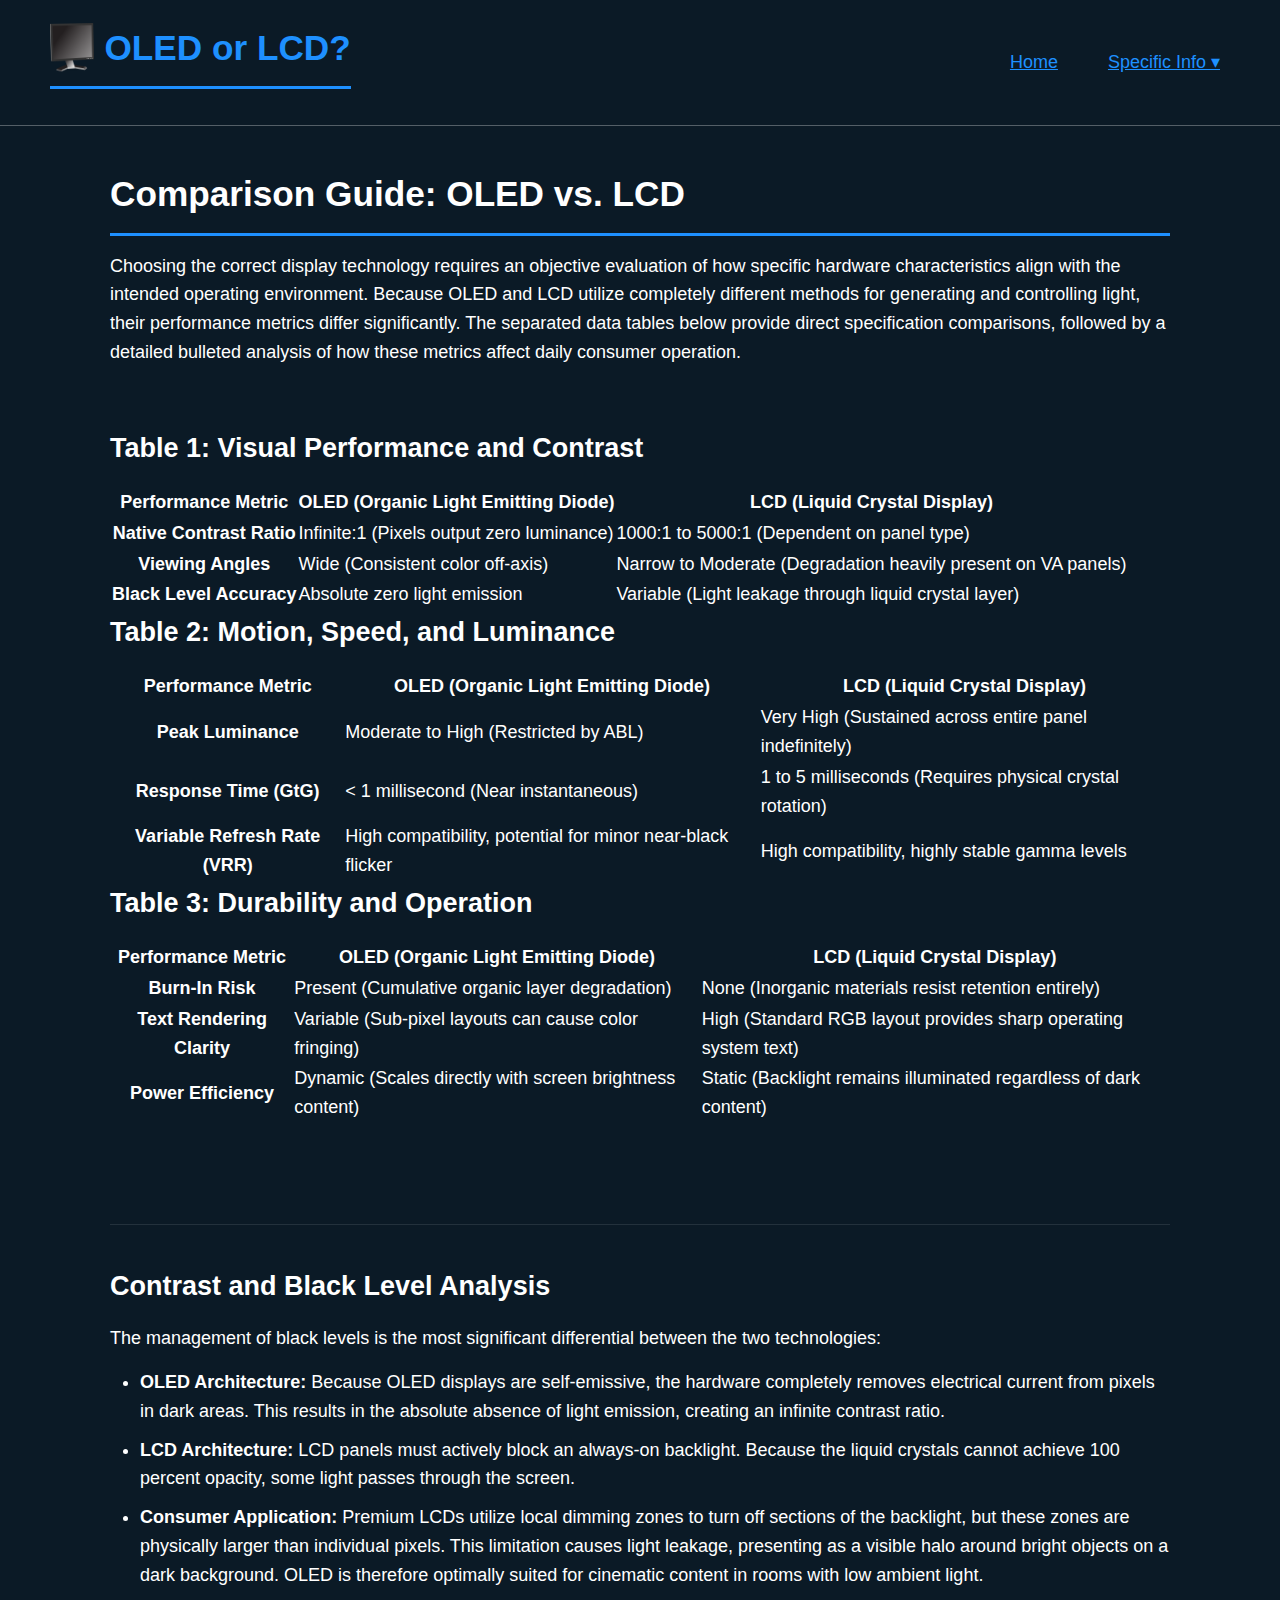
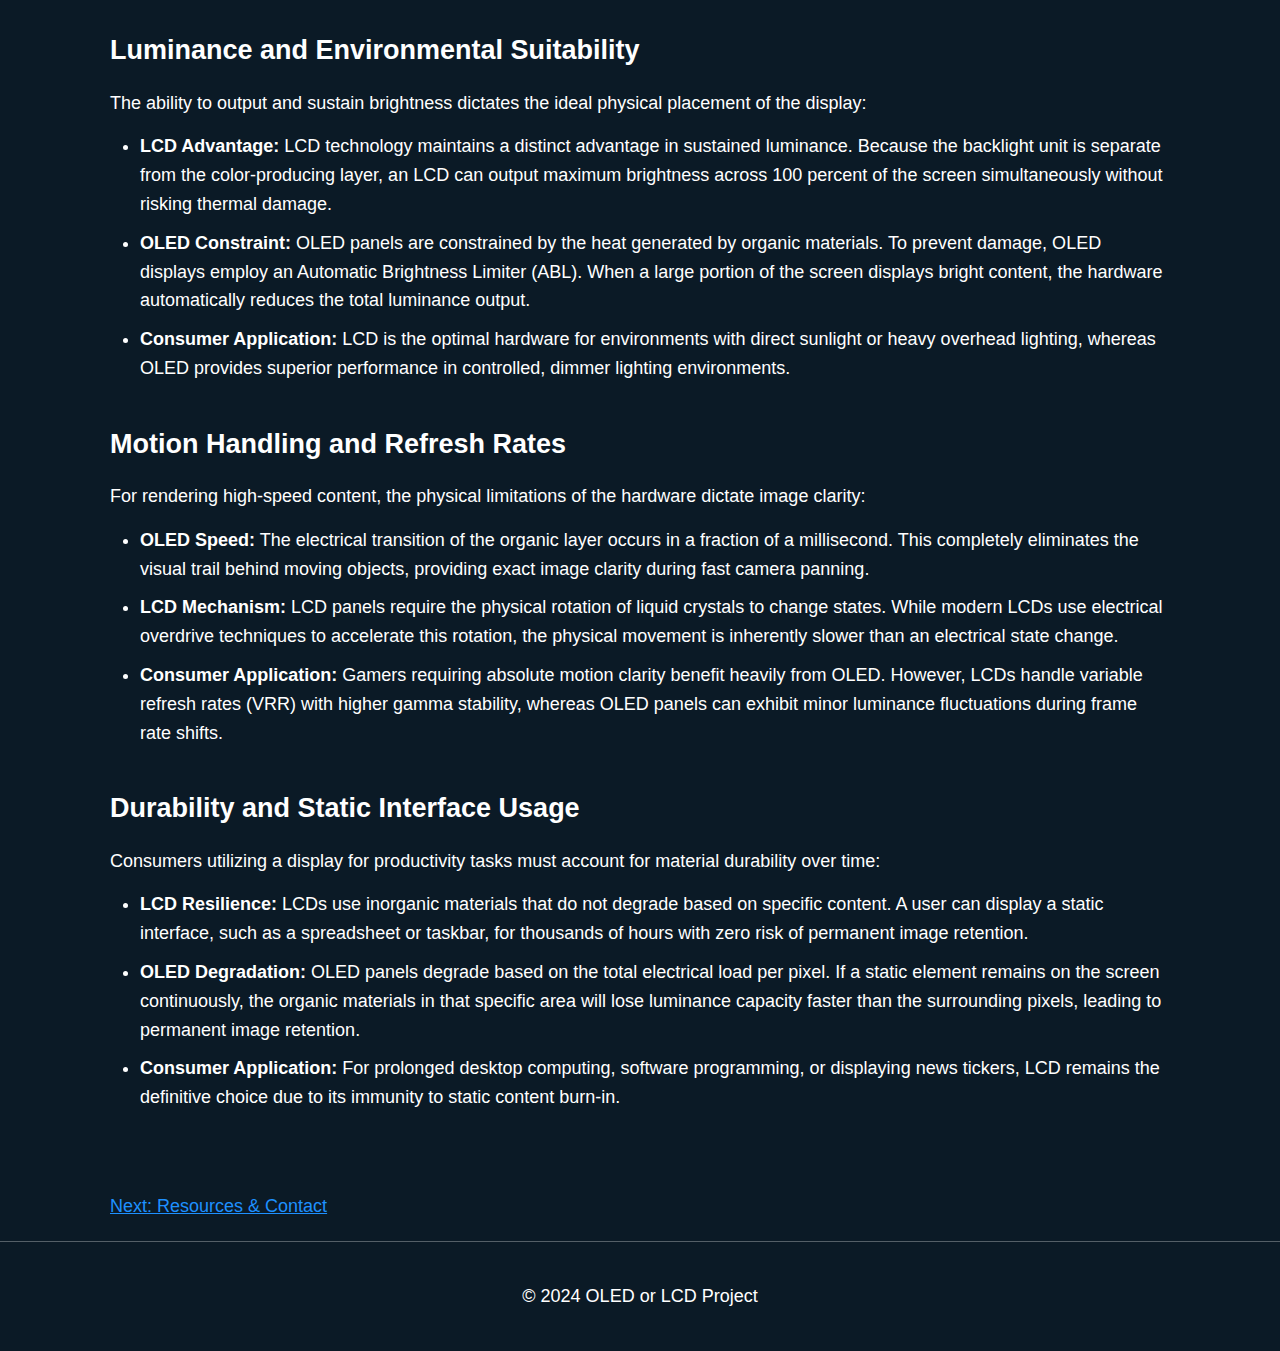
<file: comparison.html>
<!DOCTYPE html>
<html lang="en">
<head>
    <meta charset="UTF-8">
    <meta name="viewport" content="width=device-width, initial-scale=1.0">
    <title>OLED or LCD? | Comparison Guide</title>
    <meta name="description" content="A side-by-side technical and operational comparison of OLED and LCD display technologies.">
    <link rel="stylesheet" href="style.css">
</head>
<body>
    <!-- todo: site header without image logo -->
    <header role="banner">
        <div class="logo">
            <h1>
                <a href="index.html" style="text-decoration: none; display: flex; align-items: center;">
                    <img src="monitoricon.png" alt="untitled" class="logo-img">
                    OLED or LCD?
                </a>
            </h1>
        </div>
        <nav role="navigation">
            <ul class="nav-links">
                <li><a href="index.html">Home</a></li>
                <li class="dropdown">
                    <a href="#">Specific Info ▾</a>
                    <div class="dropdown-content">
                        <a href="oled.html">OLED Information</a>
                        <a href="comparison.html">Comparison Guide</a>
                        <a href="lcd.html">LCD Information</a>
                        <a href="resources.html">Resources & Contact</a>
                    </div>
                </li>
            </ul>
        </nav>
    </header>

    <main class="container">
        <!-- todo: page introduction -->
        <h1 style="margin-top: 40px;">Comparison Guide: OLED vs. LCD</h1>
        <p>Choosing the correct display technology requires an objective evaluation of how specific hardware characteristics align with the intended operating environment. Because OLED and LCD utilize completely different methods for generating and controlling light, their performance metrics differ significantly. The separated data tables below provide direct specification comparisons, followed by a detailed bulleted analysis of how these metrics affect daily consumer operation.</p>

        <!-- todo: visual performance table -->
        <h2 style="margin-top: 60px;">Table 1: Visual Performance and Contrast</h2>
        <div class="table-wrapper">
            <table>
                <thead>
                    <tr>
                        <th scope="col">Performance Metric</th>
                        <th scope="col">OLED (Organic Light Emitting Diode)</th>
                        <th scope="col">LCD (Liquid Crystal Display)</th>
                    </tr>
                </thead>
                <tbody>
                    <tr>
                        <th scope="row">Native Contrast Ratio</th>
                        <td>Infinite:1 (Pixels output zero luminance)</td>
                        <td>1000:1 to 5000:1 (Dependent on panel type)</td>
                    </tr>
                    <tr>
                        <th scope="row">Viewing Angles</th>
                        <td>Wide (Consistent color off-axis)</td>
                        <td>Narrow to Moderate (Degradation heavily present on VA panels)</td>
                    </tr>
                    <tr>
                        <th scope="row">Black Level Accuracy</th>
                        <td>Absolute zero light emission</td>
                        <td>Variable (Light leakage through liquid crystal layer)</td>
                    </tr>
                </tbody>
            </table>
        </div>

        <!-- todo: motion and luminance table -->
        <h2>Table 2: Motion, Speed, and Luminance</h2>
        <div class="table-wrapper">
            <table>
                <thead>
                    <tr>
                        <th scope="col">Performance Metric</th>
                        <th scope="col">OLED (Organic Light Emitting Diode)</th>
                        <th scope="col">LCD (Liquid Crystal Display)</th>
                    </tr>
                </thead>
                <tbody>
                    <tr>
                        <th scope="row">Peak Luminance</th>
                        <td>Moderate to High (Restricted by ABL)</td>
                        <td>Very High (Sustained across entire panel indefinitely)</td>
                    </tr>
                    <tr>
                        <th scope="row">Response Time (GtG)</th>
                        <td>< 1 millisecond (Near instantaneous)</td>
                        <td>1 to 5 milliseconds (Requires physical crystal rotation)</td>
                    </tr>
                    <tr>
                        <th scope="row">Variable Refresh Rate (VRR)</th>
                        <td>High compatibility, potential for minor near-black flicker</td>
                        <td>High compatibility, highly stable gamma levels</td>
                    </tr>
                </tbody>
            </table>
        </div>

        <!-- todo: durability and environment table -->
        <h2>Table 3: Durability and Operation</h2>
        <div class="table-wrapper">
            <table>
                <thead>
                    <tr>
                        <th scope="col">Performance Metric</th>
                        <th scope="col">OLED (Organic Light Emitting Diode)</th>
                        <th scope="col">LCD (Liquid Crystal Display)</th>
                    </tr>
                </thead>
                <tbody>
                    <tr>
                        <th scope="row">Burn-In Risk</th>
                        <td>Present (Cumulative organic layer degradation)</td>
                        <td>None (Inorganic materials resist retention entirely)</td>
                    </tr>
                    <tr>
                        <th scope="row">Text Rendering Clarity</th>
                        <td>Variable (Sub-pixel layouts can cause color fringing)</td>
                        <td>High (Standard RGB layout provides sharp operating system text)</td>
                    </tr>
                    <tr>
                        <th scope="row">Power Efficiency</th>
                        <td>Dynamic (Scales directly with screen brightness content)</td>
                        <td>Static (Backlight remains illuminated regardless of dark content)</td>
                    </tr>
                </tbody>
            </table>
        </div>

        <hr class="section-divider">

        <!-- todo: detailed comparative analysis via bullet points -->
        <section style="padding: 40px 0;">
            <h2>Contrast and Black Level Analysis</h2>
            <p>The management of black levels is the most significant differential between the two technologies:</p>
            <ul style="margin-left: 30px; margin-top: 15px; margin-bottom: 40px;">
                <li style="margin-bottom: 10px;"><strong>OLED Architecture:</strong> Because OLED displays are self-emissive, the hardware completely removes electrical current from pixels in dark areas. This results in the absolute absence of light emission, creating an infinite contrast ratio.</li>
                <li style="margin-bottom: 10px;"><strong>LCD Architecture:</strong> LCD panels must actively block an always-on backlight. Because the liquid crystals cannot achieve 100 percent opacity, some light passes through the screen.</li>
                <li style="margin-bottom: 10px;"><strong>Consumer Application:</strong> Premium LCDs utilize local dimming zones to turn off sections of the backlight, but these zones are physically larger than individual pixels. This limitation causes light leakage, presenting as a visible halo around bright objects on a dark background. OLED is therefore optimally suited for cinematic content in rooms with low ambient light.</li>
            </ul>

            <h2>Luminance and Environmental Suitability</h2>
            <p>The ability to output and sustain brightness dictates the ideal physical placement of the display:</p>
            <ul style="margin-left: 30px; margin-top: 15px; margin-bottom: 40px;">
                <li style="margin-bottom: 10px;"><strong>LCD Advantage:</strong> LCD technology maintains a distinct advantage in sustained luminance. Because the backlight unit is separate from the color-producing layer, an LCD can output maximum brightness across 100 percent of the screen simultaneously without risking thermal damage.</li>
                <li style="margin-bottom: 10px;"><strong>OLED Constraint:</strong> OLED panels are constrained by the heat generated by organic materials. To prevent damage, OLED displays employ an Automatic Brightness Limiter (ABL). When a large portion of the screen displays bright content, the hardware automatically reduces the total luminance output.</li>
                <li style="margin-bottom: 10px;"><strong>Consumer Application:</strong> LCD is the optimal hardware for environments with direct sunlight or heavy overhead lighting, whereas OLED provides superior performance in controlled, dimmer lighting environments.</li>
            </ul>

            <h2>Motion Handling and Refresh Rates</h2>
            <p>For rendering high-speed content, the physical limitations of the hardware dictate image clarity:</p>
            <ul style="margin-left: 30px; margin-top: 15px; margin-bottom: 40px;">
                <li style="margin-bottom: 10px;"><strong>OLED Speed:</strong> The electrical transition of the organic layer occurs in a fraction of a millisecond. This completely eliminates the visual trail behind moving objects, providing exact image clarity during fast camera panning.</li>
                <li style="margin-bottom: 10px;"><strong>LCD Mechanism:</strong> LCD panels require the physical rotation of liquid crystals to change states. While modern LCDs use electrical overdrive techniques to accelerate this rotation, the physical movement is inherently slower than an electrical state change.</li>
                <li style="margin-bottom: 10px;"><strong>Consumer Application:</strong> Gamers requiring absolute motion clarity benefit heavily from OLED. However, LCDs handle variable refresh rates (VRR) with higher gamma stability, whereas OLED panels can exhibit minor luminance fluctuations during frame rate shifts.</li>
            </ul>

            <h2>Durability and Static Interface Usage</h2>
            <p>Consumers utilizing a display for productivity tasks must account for material durability over time:</p>
            <ul style="margin-left: 30px; margin-top: 15px; margin-bottom: 40px;">
                <li style="margin-bottom: 10px;"><strong>LCD Resilience:</strong> LCDs use inorganic materials that do not degrade based on specific content. A user can display a static interface, such as a spreadsheet or taskbar, for thousands of hours with zero risk of permanent image retention.</li>
                <li style="margin-bottom: 10px;"><strong>OLED Degradation:</strong> OLED panels degrade based on the total electrical load per pixel. If a static element remains on the screen continuously, the organic materials in that specific area will lose luminance capacity faster than the surrounding pixels, leading to permanent image retention.</li>
                <li style="margin-bottom: 10px;"><strong>Consumer Application:</strong> For prolonged desktop computing, software programming, or displaying news tickers, LCD remains the definitive choice due to its immunity to static content burn-in.</li>
            </ul>
        </section>

        <!-- todo: reading flow ctas -->
        <div style="display: flex; gap: 20px; flex-wrap: wrap; margin-bottom: 20px;">
            <a href="resources.html" class="cta-btn">Next: Resources & Contact</a>
        </div>
    </main>

    <footer>
        <p>&copy; 2024 OLED or LCD Project</p>
    </footer>

    <script src="script.js"></script>
</body>
</html>
</file>
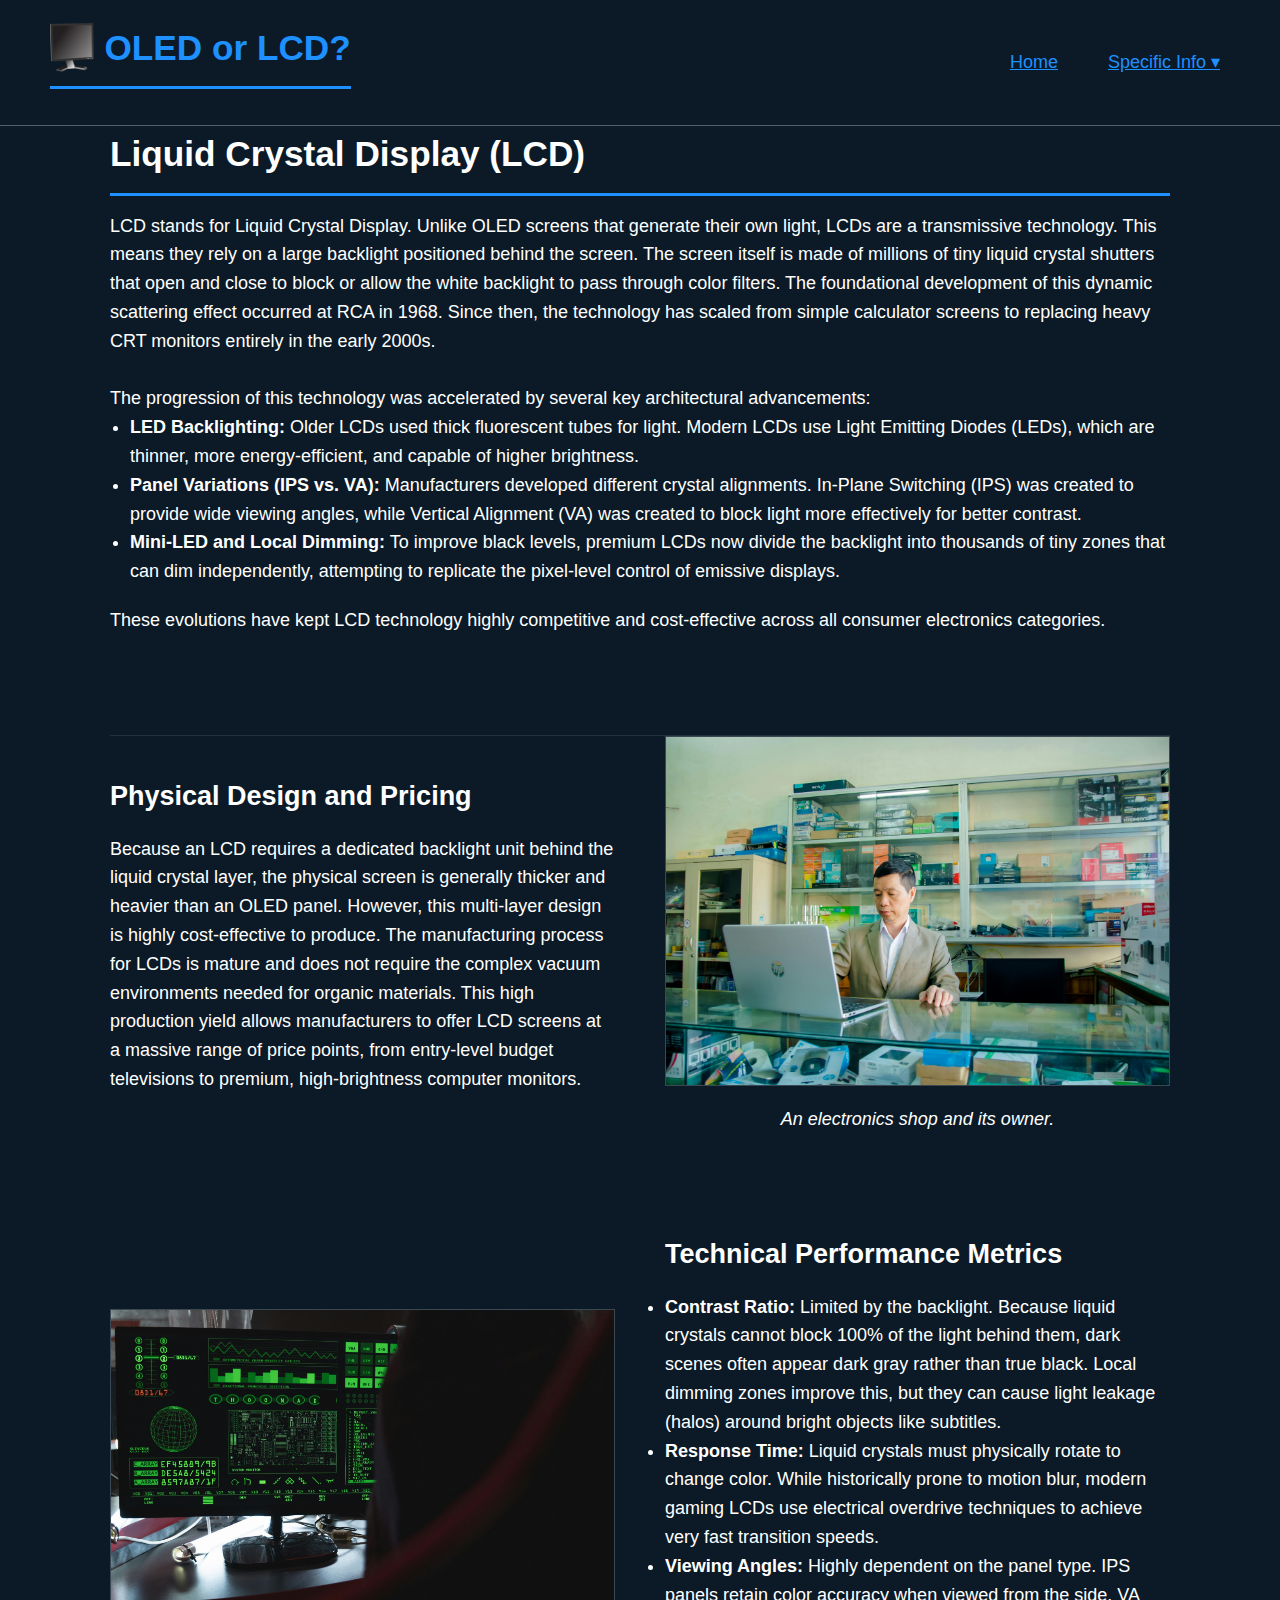
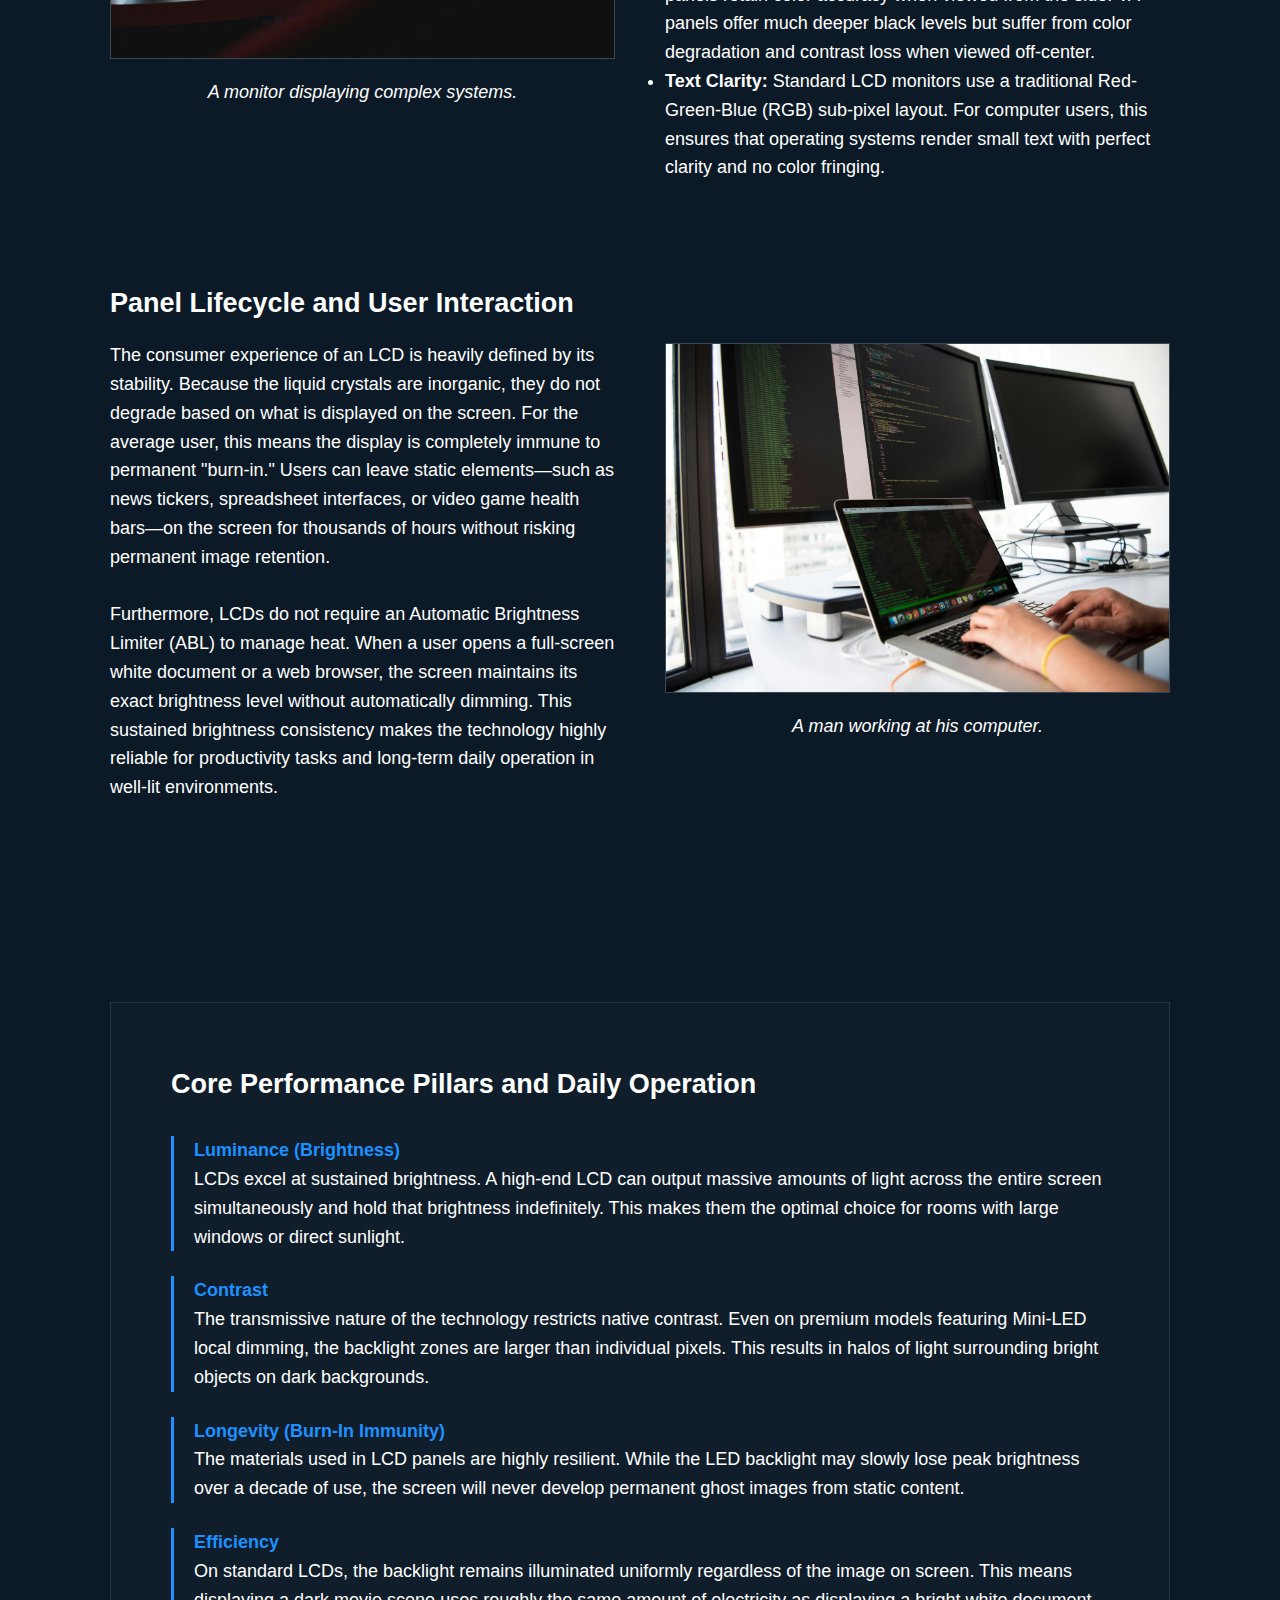
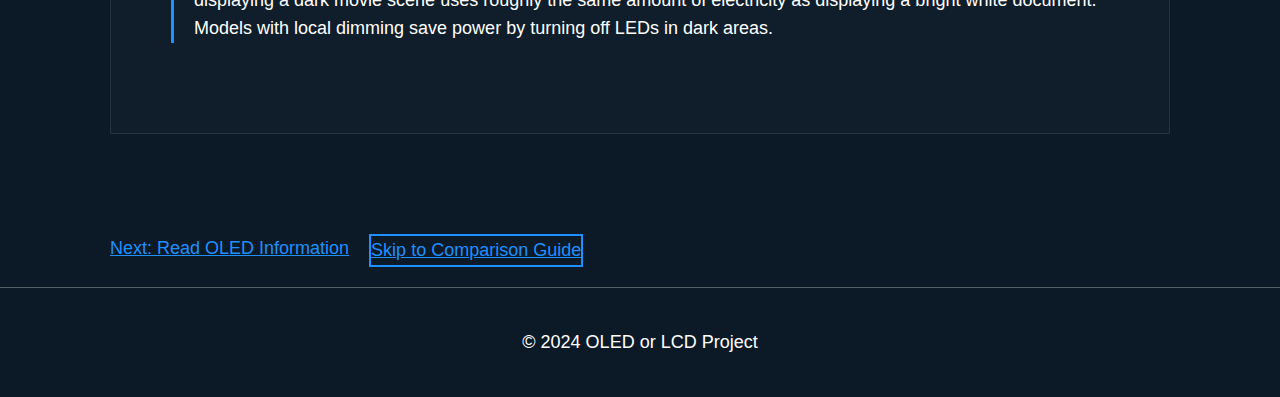
<file: lcd.html>
<!DOCTYPE html>
<html lang="en">
<head>
    <meta charset="UTF-8">
    <meta name="viewport" content="width=device-width, initial-scale=1.0">
    <title>OLED or LCD? | LCD Information</title>
    <meta name="description" content="An easy-to-understand breakdown of LCD display technology, features, and limitations.">
    <link rel="stylesheet" href="style.css">
</head>
<body>
    <!-- todo: navigation header -->
    <header role="banner">
        <div class="logo">
            <h1>
                <a href="index.html" style="text-decoration: none; display: flex; align-items: center;">
                    <img src="monitoricon.png" alt="a small icon representing a computer monitor" class="logo-img">
                    OLED or LCD?
                </a>
            </h1>
        </div>
        <nav role="navigation">
            <ul class="nav-links">
                <li><a href="index.html">Home</a></li>
                <li class="dropdown">
                    <a href="#">Specific Info ▾</a>
                    <div class="dropdown-content">
                        <a href="oled.html">OLED Information</a>
                        <a href="comparison.html">Comparison Guide</a>
                        <a href="lcd.html">LCD Information</a>
                        <a href="resources.html">Resources & Contact</a>
                    </div>
                </li>
            </ul>
        </nav>
    </header>

    <main class="container">
        <!-- todo: transmissive technology definition and history -->
        <h1>Liquid Crystal Display (LCD)</h1>
        <p>LCD stands for Liquid Crystal Display. Unlike OLED screens that generate their own light, LCDs are a transmissive technology. This means they rely on a large backlight positioned behind the screen. The screen itself is made of millions of tiny liquid crystal shutters that open and close to block or allow the white backlight to pass through color filters. The foundational development of this dynamic scattering effect occurred at RCA in 1968. Since then, the technology has scaled from simple calculator screens to replacing heavy CRT monitors entirely in the early 2000s.</p>

        <p>&nbsp;</p>

        <p>The progression of this technology was accelerated by several key architectural advancements:</p>
        <ul style="margin-left: 20px; margin-bottom: 20px;">
            <li><strong>LED Backlighting:</strong> Older LCDs used thick fluorescent tubes for light. Modern LCDs use Light Emitting Diodes (LEDs), which are thinner, more energy-efficient, and capable of higher brightness.</li>
            <li><strong>Panel Variations (IPS vs. VA):</strong> Manufacturers developed different crystal alignments. In-Plane Switching (IPS) was created to provide wide viewing angles, while Vertical Alignment (VA) was created to block light more effectively for better contrast.</li>
            <li><strong>Mini-LED and Local Dimming:</strong> To improve black levels, premium LCDs now divide the backlight into thousands of tiny zones that can dim independently, attempting to replicate the pixel-level control of emissive displays.</li>
        </ul>
        <p>These evolutions have kept LCD technology highly competitive and cost-effective across all consumer electronics categories.</p>

        <hr class="section-divider">

        <section class="audience-section">
            <div class="audience-row">
                <div class="audience-text">
                    <h2>Physical Design and Pricing</h2>
                    <p>Because an LCD requires a dedicated backlight unit behind the liquid crystal layer, the physical screen is generally thicker and heavier than an OLED panel. However, this multi-layer design is highly cost-effective to produce. The manufacturing process for LCDs is mature and does not require the complex vacuum environments needed for organic materials. This high production yield allows manufacturers to offer LCD screens at a massive range of price points, from entry-level budget televisions to premium, high-brightness computer monitors.</p>
                </div>
                <div style="flex: 1; text-align: center;">
                    <img src="price2.jpg" alt="An electronics shop and its owner." class="audience-image">
                    <p style="margin-top: 10px; font-style: italic;">An electronics shop and its owner.</p>
                </div>
            </div>

            <div class="audience-row">
                <div class="audience-text">
                    <h2>Technical Performance Metrics</h2>
                    <ul>
                        <li><strong>Contrast Ratio:</strong> Limited by the backlight. Because liquid crystals cannot block 100% of the light behind them, dark scenes often appear dark gray rather than true black. Local dimming zones improve this, but they can cause light leakage (halos) around bright objects like subtitles.</li>
                        <li><strong>Response Time:</strong> Liquid crystals must physically rotate to change color. While historically prone to motion blur, modern gaming LCDs use electrical overdrive techniques to achieve very fast transition speeds.</li>
                        <li><strong>Viewing Angles:</strong> Highly dependent on the panel type. IPS panels retain color accuracy when viewed from the side. VA panels offer much deeper black levels but suffer from color degradation and contrast loss when viewed off-center.</li>
                        <li><strong>Text Clarity:</strong> Standard LCD monitors use a traditional Red-Green-Blue (RGB) sub-pixel layout. For computer users, this ensures that operating systems render small text with perfect clarity and no color fringing.</li>
                    </ul>
                </div>
                <div style="flex: 1; text-align: center;">
                    <img src="perf2.jpg" alt="A monitor displaying complex systems." class="audience-image">
                    <p style="margin-top: 10px; font-style: italic;">A monitor displaying complex systems.</p>
                </div>
            </div>

            <div class="audience-row">
                <div class="audience-text">
                    <h2>Panel Lifecycle and User Interaction</h2>
                    <p>The consumer experience of an LCD is heavily defined by its stability. Because the liquid crystals are inorganic, they do not degrade based on what is displayed on the screen. For the average user, this means the display is completely immune to permanent "burn-in." Users can leave static elements—such as news tickers, spreadsheet interfaces, or video game health bars—on the screen for thousands of hours without risking permanent image retention.</p>

                    <p>&nbsp;</p>

                    <p>Furthermore, LCDs do not require an Automatic Brightness Limiter (ABL) to manage heat. When a user opens a full-screen white document or a web browser, the screen maintains its exact brightness level without automatically dimming. This sustained brightness consistency makes the technology highly reliable for productivity tasks and long-term daily operation in well-lit environments.</p>
                </div>
                <div style="flex: 1; text-align: center;">
                    <img src="user2.jpg" alt="A man working at his computer." class="audience-image">
                    <p style="margin-top: 10px; font-style: italic;">A man working at his computer.</p>
                </div>
            </div>
        </section>

        <!-- todo: pillars of display performance -->
        <section class="kpi-section">
            <h2>Core Performance Pillars and Daily Operation</h2>
            <ul class="kpi-list">
                <li class="kpi-item">
                    <span class="kpi-label">Luminance (Brightness)</span>
                    LCDs excel at sustained brightness. A high-end LCD can output massive amounts of light across the entire screen simultaneously and hold that brightness indefinitely. This makes them the optimal choice for rooms with large windows or direct sunlight.
                </li>
                <li class="kpi-item">
                    <span class="kpi-label">Contrast</span>
                    The transmissive nature of the technology restricts native contrast. Even on premium models featuring Mini-LED local dimming, the backlight zones are larger than individual pixels. This results in halos of light surrounding bright objects on dark backgrounds.
                </li>
                <li class="kpi-item">
                    <span class="kpi-label">Longevity (Burn-In Immunity)</span>
                    The materials used in LCD panels are highly resilient. While the LED backlight may slowly lose peak brightness over a decade of use, the screen will never develop permanent ghost images from static content.
                </li>
                <li class="kpi-item">
                    <span class="kpi-label">Efficiency</span>
                    On standard LCDs, the backlight remains illuminated uniformly regardless of the image on screen. This means displaying a dark movie scene uses roughly the same amount of electricity as displaying a bright white document. Models with local dimming save power by turning off LEDs in dark areas.
                </li>
            </ul>
        </section>

        <!-- todo: comparative cta buttons -->
        <div style="display: flex; gap: 20px; flex-wrap: wrap; margin-bottom: 20px;">
            <a href="oled.html" class="cta-btn">Next: Read OLED Information</a>
            <a href="comparison.html" class="cta-btn" style="background: transparent; border: 2px solid #1e90ff; color: #1e90ff;">Skip to Comparison Guide</a>
        </div>
    </main>

    <footer>
        <p>&copy; 2024 OLED or LCD Project</p>
    </footer>

    <script src="script.js"></script>
</body>

</html>
</file>
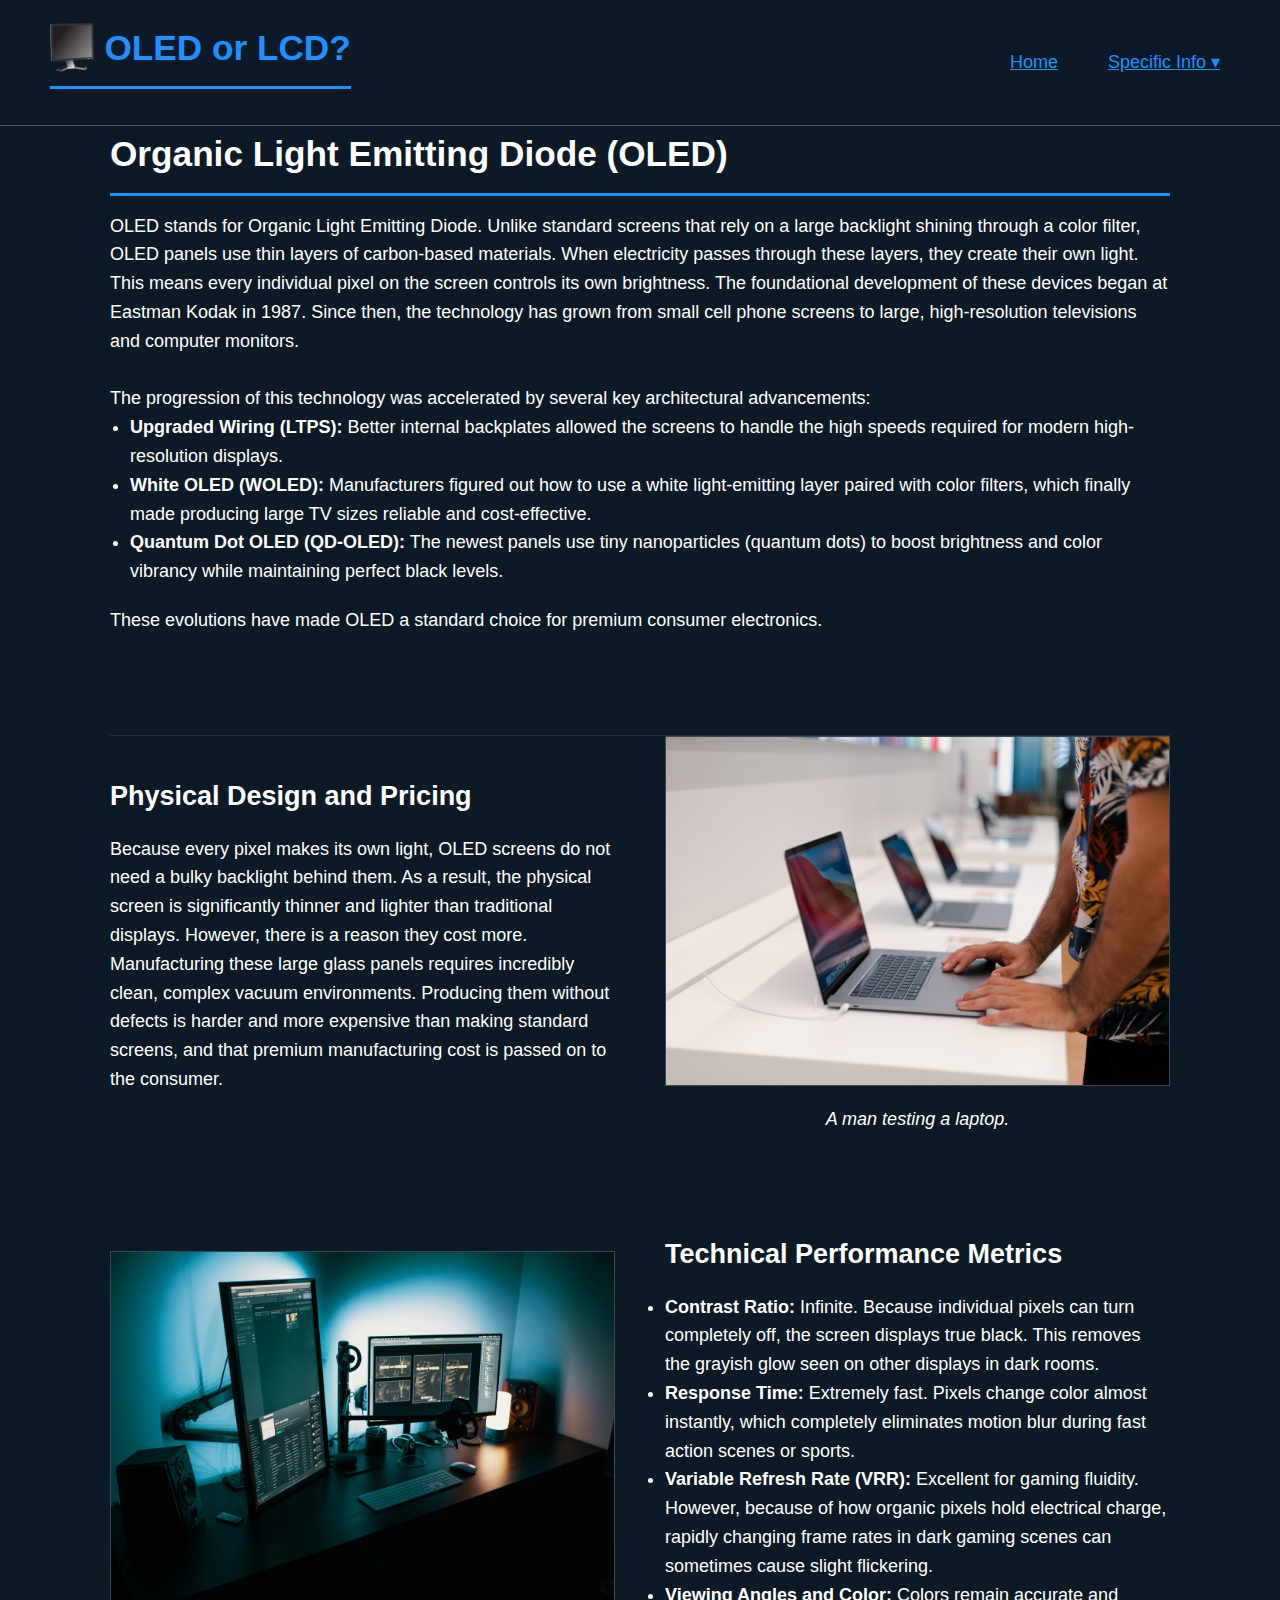
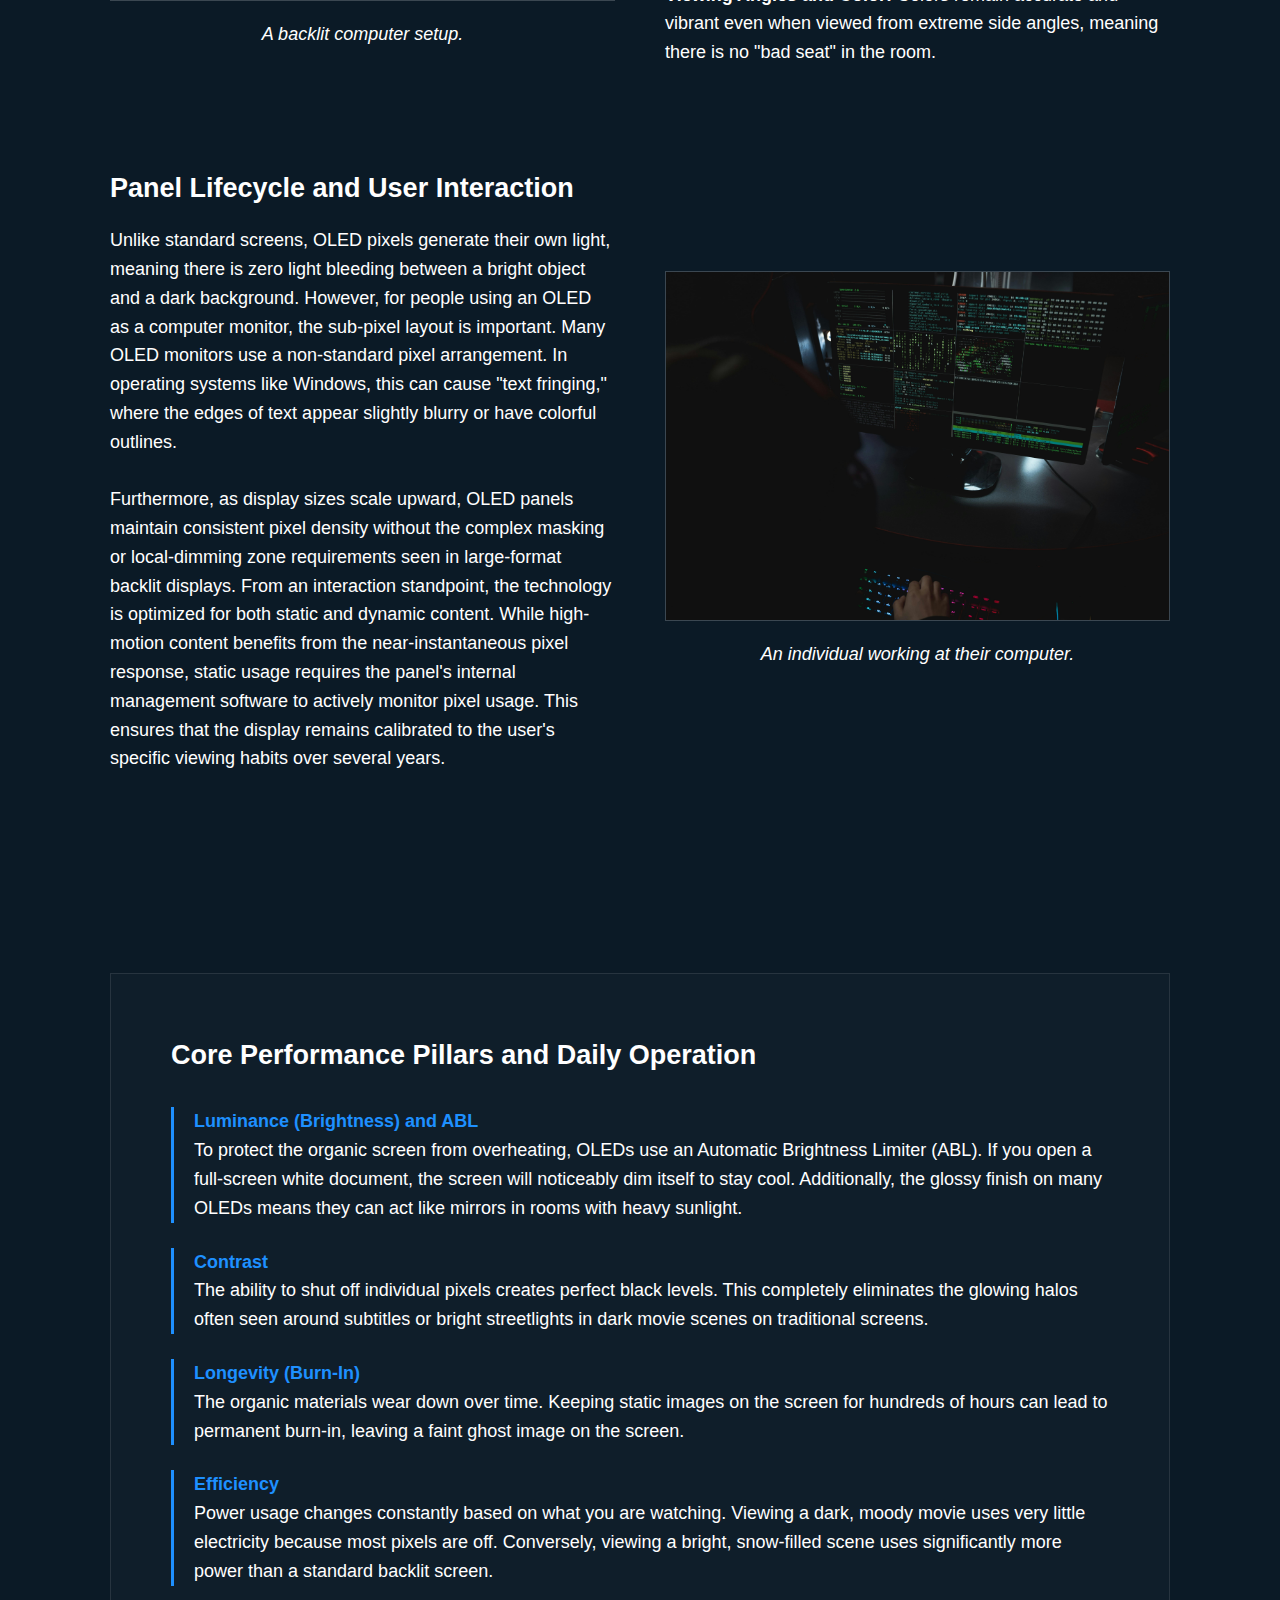
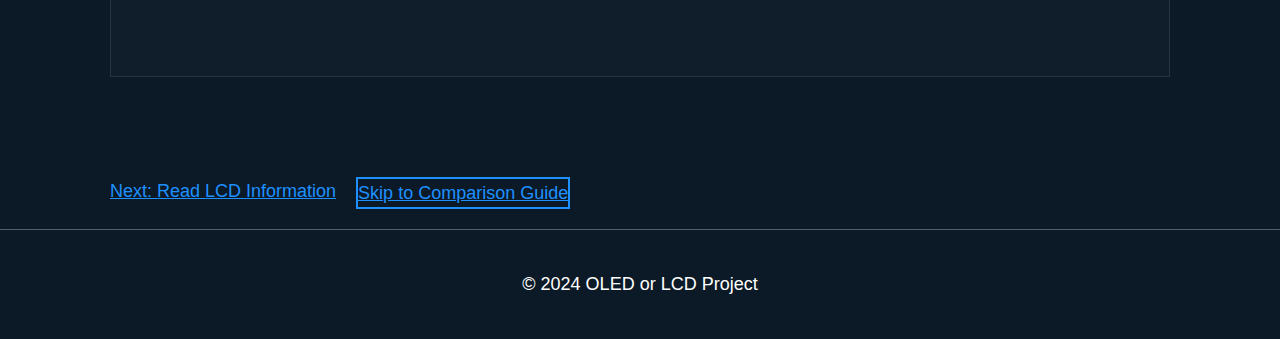
<file: oled.html>
<!DOCTYPE html>
<html lang="en">
<head>
    <meta charset="UTF-8">
    <meta name="viewport" content="width=device-width, initial-scale=1.0">
    <title>OLED or LCD? | OLED Information</title>
    <meta name="description" content="An easy-to-understand breakdown of OLED display technology, features, and limitations.">
    <link rel="stylesheet" href="style.css">
</head>
<body>
    <!-- todo: navigation header with text branding -->
    <header role="banner">
        <div class="logo">
            <h1>
                <a href="index.html" style="text-decoration: none; display: flex; align-items: center;">
                    <img src="monitoricon.png" alt="untitled" class="logo-img">
                    OLED or LCD?
                </a>
            </h1>
        </div>
        <nav role="navigation">
            <ul class="nav-links">
                <li><a href="index.html">Home</a></li>
                <li class="dropdown">
                    <a href="#">Specific Info ▾</a>
                    <div class="dropdown-content">
                        <a href="oled.html">OLED Information</a>
                        <a href="comparison.html">Comparison Guide</a>
                        <a href="lcd.html">LCD Information</a>
                        <a href="resources.html">Resources & Contact</a>
                    </div>
                </li>
            </ul>
        </nav>
    </header>

    <main class="container">
        <!-- todo: consumer accessible definition and history -->
        <h1>Organic Light Emitting Diode (OLED)</h1>
        <p>OLED stands for Organic Light Emitting Diode. Unlike standard screens that rely on a large backlight shining through a color filter, OLED panels use thin layers of carbon-based materials. When electricity passes through these layers, they create their own light. This means every individual pixel on the screen controls its own brightness. The foundational development of these devices began at Eastman Kodak in 1987. Since then, the technology has grown from small cell phone screens to large, high-resolution televisions and computer monitors.</p>

        <p>&nbsp;</p>

        <p>The progression of this technology was accelerated by several key architectural advancements:</p>
        <ul style="margin-left: 20px; margin-bottom: 20px;">
            <li><strong>Upgraded Wiring (LTPS):</strong> Better internal backplates allowed the screens to handle the high speeds required for modern high-resolution displays.</li>
            <li><strong>White OLED (WOLED):</strong> Manufacturers figured out how to use a white light-emitting layer paired with color filters, which finally made producing large TV sizes reliable and cost-effective.</li>
            <li><strong>Quantum Dot OLED (QD-OLED):</strong> The newest panels use tiny nanoparticles (quantum dots) to boost brightness and color vibrancy while maintaining perfect black levels.</li>
        </ul>
        <p>These evolutions have made OLED a standard choice for premium consumer electronics.</p>

        <hr class="section-divider">

        <!-- todo: oled technical section with captions beneath images -->
        <section class="audience-section">
            <div class="audience-row">
                <div class="audience-text">
                    <h2>Physical Design and Pricing</h2>
                    <p>Because every pixel makes its own light, OLED screens do not need a bulky backlight behind them. As a result, the physical screen is significantly thinner and lighter than traditional displays. However, there is a reason they cost more. Manufacturing these large glass panels requires incredibly clean, complex vacuum environments. Producing them without defects is harder and more expensive than making standard screens, and that premium manufacturing cost is passed on to the consumer.</p>
                </div>
                <div style="flex: 1; text-align: center;">
                    <img src="price1.jpg" alt="A man testing a laptop." class="audience-image">
                    <p style="margin-top: 10px; font-style: italic;">A man testing a laptop.</p>
                </div>
            </div>

            <div class="audience-row">
                <div class="audience-text">
                    <h2>Technical Performance Metrics</h2>
                    <ul>
                        <li><strong>Contrast Ratio:</strong> Infinite. Because individual pixels can turn completely off, the screen displays true black. This removes the grayish glow seen on other displays in dark rooms.</li>
                        <li><strong>Response Time:</strong> Extremely fast. Pixels change color almost instantly, which completely eliminates motion blur during fast action scenes or sports.</li>
                        <li><strong>Variable Refresh Rate (VRR):</strong> Excellent for gaming fluidity. However, because of how organic pixels hold electrical charge, rapidly changing frame rates in dark gaming scenes can sometimes cause slight flickering.</li>
                        <li><strong>Viewing Angles and Color:</strong> Colors remain accurate and vibrant even when viewed from extreme side angles, meaning there is no "bad seat" in the room.</li>
                    </ul>
                </div>
                <div style="flex: 1; text-align: center;">
                    <img src="perf1.jpg" alt="A backlit computer setup." class="audience-image">
                    <p style="margin-top: 10px; font-style: italic;">A backlit computer setup.</p>
                </div>
            </div>

            <div class="audience-row">
                <div class="audience-text">
                    <h2>Panel Lifecycle and User Interaction</h2>
                    <p>Unlike standard screens, OLED pixels generate their own light, meaning there is zero light bleeding between a bright object and a dark background. However, for people using an OLED as a computer monitor, the sub-pixel layout is important. Many OLED monitors use a non-standard pixel arrangement. In operating systems like Windows, this can cause "text fringing," where the edges of text appear slightly blurry or have colorful outlines.</p>

                    <p>&nbsp;</p>

                    <p>Furthermore, as display sizes scale upward, OLED panels maintain consistent pixel density without the complex masking or local-dimming zone requirements seen in large-format backlit displays. From an interaction standpoint, the technology is optimized for both static and dynamic content. While high-motion content benefits from the near-instantaneous pixel response, static usage requires the panel's internal management software to actively monitor pixel usage. This ensures that the display remains calibrated to the user's specific viewing habits over several years.</p>
                </div>
                <div style="flex: 1; text-align: center;">
                    <img src="user1.jpg" alt="An individual working at their computer." class="audience-image">
                    <p style="margin-top: 10px; font-style: italic;">An individual working at their computer.</p>
                </div>
            </div>
        </section>

        <section class="kpi-section">
            <h2>Core Performance Pillars and Daily Operation</h2>
            <ul class="kpi-list">
                <li class="kpi-item">
                    <span class="kpi-label">Luminance (Brightness) and ABL</span>
                    To protect the organic screen from overheating, OLEDs use an Automatic Brightness Limiter (ABL). If you open a full-screen white document, the screen will noticeably dim itself to stay cool. Additionally, the glossy finish on many OLEDs means they can act like mirrors in rooms with heavy sunlight.
                </li>
                <li class="kpi-item">
                    <span class="kpi-label">Contrast</span>
                    The ability to shut off individual pixels creates perfect black levels. This completely eliminates the glowing halos often seen around subtitles or bright streetlights in dark movie scenes on traditional screens.
                </li>
                <li class="kpi-item">
                    <span class="kpi-label">Longevity (Burn-In)</span>
                    The organic materials wear down over time. Keeping static images on the screen for hundreds of hours can lead to permanent burn-in, leaving a faint ghost image on the screen.
                </li>
                <li class="kpi-item">
                    <span class="kpi-label">Efficiency</span>
                    Power usage changes constantly based on what you are watching. Viewing a dark, moody movie uses very little electricity because most pixels are off. Conversely, viewing a bright, snow-filled scene uses significantly more power than a standard backlit screen.
                </li>
            </ul>
        </section>

        <div style="display: flex; gap: 20px; flex-wrap: wrap; margin-bottom: 20px;">
            <a href="lcd.html" class="cta-btn">Next: Read LCD Information</a>
            <a href="comparison.html" class="cta-btn" style="background: transparent; border: 2px solid #1e90ff; color: #1e90ff;">Skip to Comparison Guide</a>
        </div>
    </main>

    <footer>
        <p>&copy; 2024 OLED or LCD Project</p>
    </footer>

    <script src="script.js"></script>
</body>
</html>
</file>
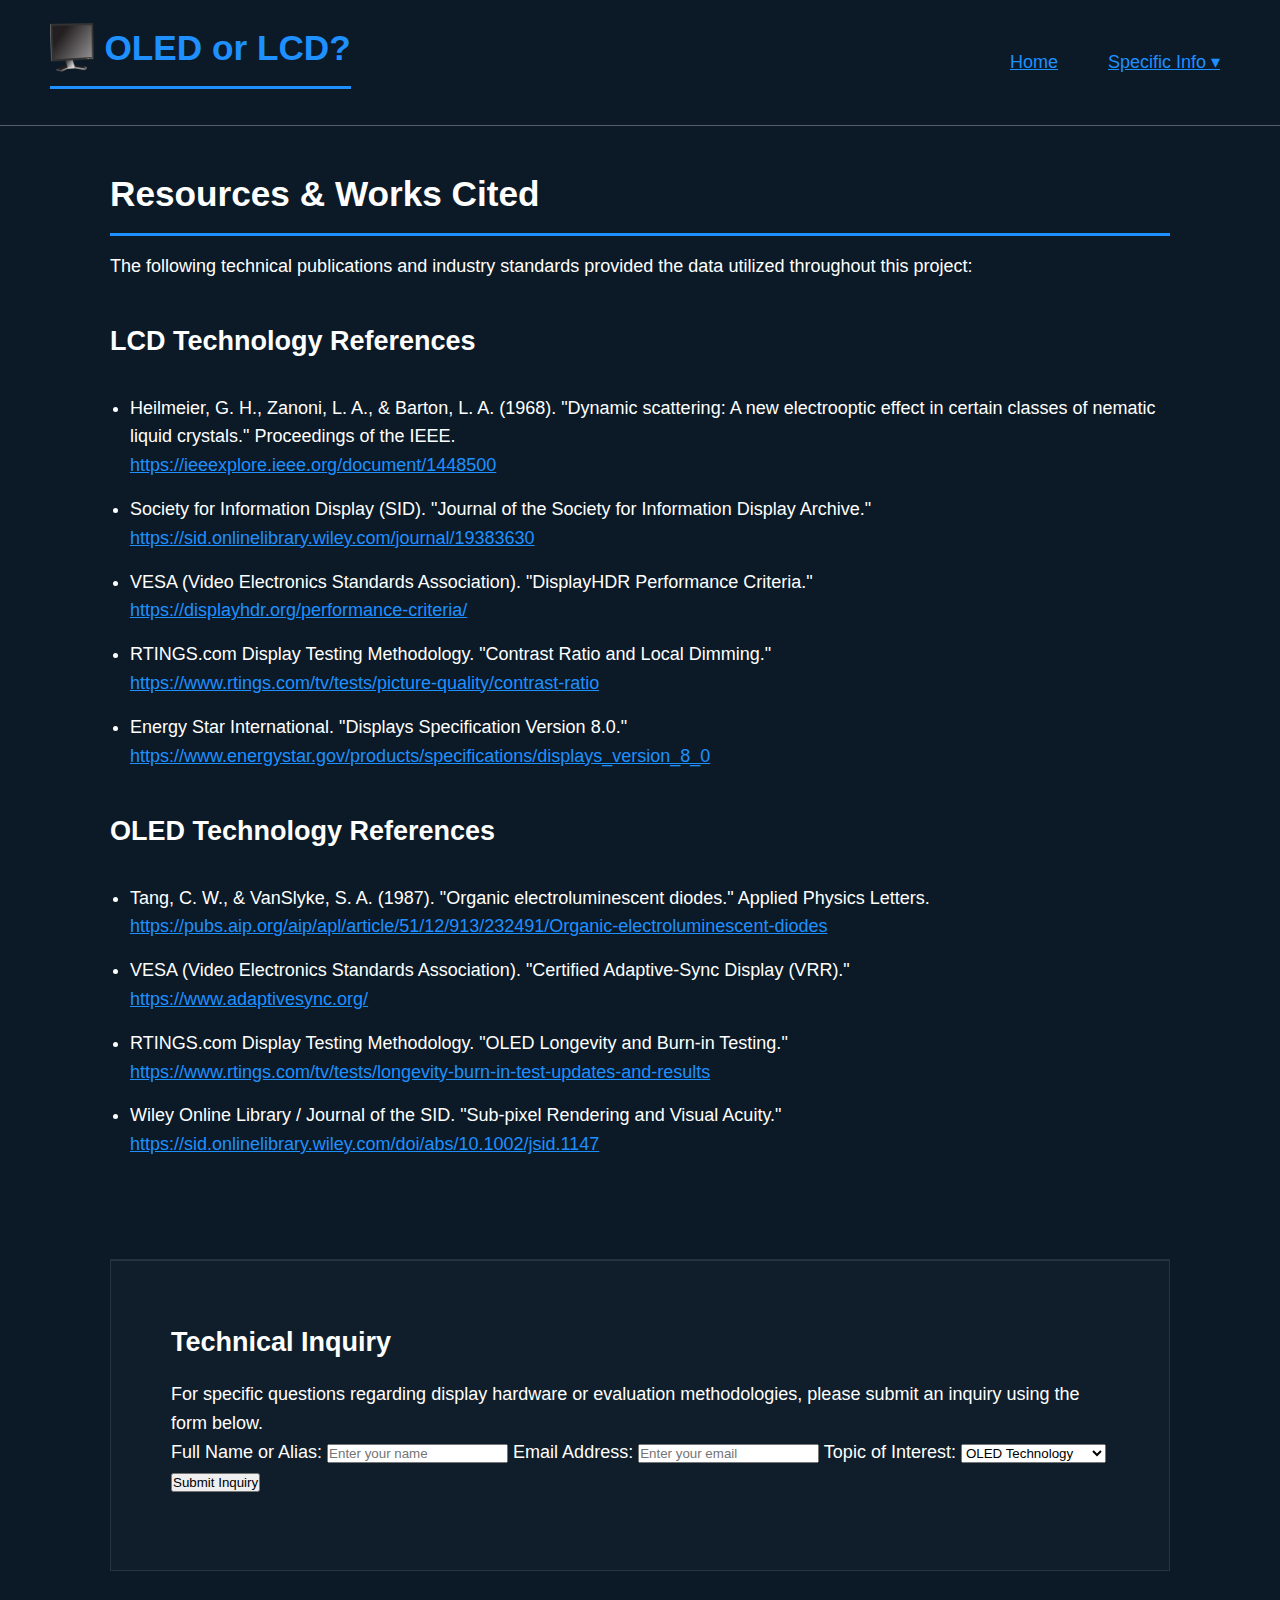
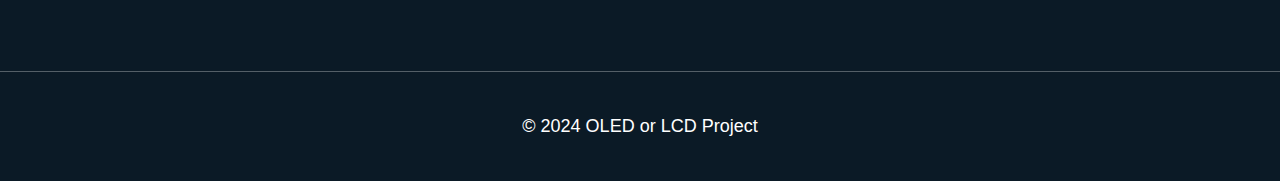
<file: resources.html>
<!DOCTYPE html>
<html lang="en">
<head>
    <meta charset="UTF-8">
    <meta name="viewport" content="width=device-width, initial-scale=1.0">
    <title>OLED or LCD? | Resources & Contact</title>
    <meta name="description" content="Verified technical resources and contact inquiry for display technology research.">
    <link rel="stylesheet" href="style.css">
</head>
<body>
    <!-- todo: site header -->
    <header role="banner">
        <div class="logo">
            <h1>
                <a href="index.html" style="text-decoration: none; display: flex; align-items: center;">
                    <img src="monitoricon.png" alt="untitled" class="logo-img">
                    OLED or LCD?
                </a>
            </h1>
        </div>
        <nav role="navigation">
            <ul class="nav-links">
                <li><a href="index.html">Home</a></li>
                <li class="dropdown">
                    <a href="#">Specific Info ▾</a>
                    <div class="dropdown-content">
                        <a href="oled.html">OLED Information</a>
                        <a href="comparison.html">Comparison Guide</a>
                        <a href="lcd.html">LCD Information</a>
                        <a href="resources.html">Resources & Contact</a>
                    </div>
                </li>
            </ul>
        </nav>
    </header>

    <main class="container">
        <!-- todo: verified resources list -->
        <h1 style="margin-top: 40px;">Resources & Works Cited</h1>
        <p>The following technical publications and industry standards provided the data utilized throughout this project:</p>
        
        <h2 style="margin-top: 40px;">LCD Technology References</h2>
        <ul class="kpi-list" style="list-style: disc; margin-left: 20px;">
            <li style="margin-bottom: 15px;">Heilmeier, G. H., Zanoni, L. A., & Barton, L. A. (1968). "Dynamic scattering: A new electrooptic effect in certain classes of nematic liquid crystals." Proceedings of the IEEE. <br> <a href="https://ieeexplore.ieee.org/document/1448500">https://ieeexplore.ieee.org/document/1448500</a></li>
            <li style="margin-bottom: 15px;">Society for Information Display (SID). "Journal of the Society for Information Display Archive." <br> <a href="https://sid.onlinelibrary.wiley.com/journal/19383630">https://sid.onlinelibrary.wiley.com/journal/19383630</a></li>
            <li style="margin-bottom: 15px;">VESA (Video Electronics Standards Association). "DisplayHDR Performance Criteria." <br> <a href="https://displayhdr.org/performance-criteria/">https://displayhdr.org/performance-criteria/</a></li>
            <li style="margin-bottom: 15px;">RTINGS.com Display Testing Methodology. "Contrast Ratio and Local Dimming." <br> <a href="https://www.rtings.com/tv/tests/picture-quality/contrast-ratio">https://www.rtings.com/tv/tests/picture-quality/contrast-ratio</a></li>
            <li style="margin-bottom: 15px;">Energy Star International. "Displays Specification Version 8.0." <br> <a href="https://www.energystar.gov/products/specifications/displays_version_8_0">https://www.energystar.gov/products/specifications/displays_version_8_0</a></li>
        </ul>

        <h2 style="margin-top: 40px;">OLED Technology References</h2>
        <ul class="kpi-list" style="list-style: disc; margin-left: 20px;">
            <li style="margin-bottom: 15px;">Tang, C. W., & VanSlyke, S. A. (1987). "Organic electroluminescent diodes." Applied Physics Letters. <br> <a href="https://pubs.aip.org/aip/apl/article/51/12/913/232491/Organic-electroluminescent-diodes">https://pubs.aip.org/aip/apl/article/51/12/913/232491/Organic-electroluminescent-diodes</a></li>
            <li style="margin-bottom: 15px;">VESA (Video Electronics Standards Association). "Certified Adaptive-Sync Display (VRR)." <br> <a href="https://www.adaptivesync.org/">https://www.adaptivesync.org/</a></li>
            <li style="margin-bottom: 15px;">RTINGS.com Display Testing Methodology. "OLED Longevity and Burn-in Testing." <br> <a href="https://www.rtings.com/tv/tests/longevity-burn-in-test-updates-and-results">https://www.rtings.com/tv/tests/longevity-burn-in-test-updates-and-results</a></li>
            <li style="margin-bottom: 15px;">Wiley Online Library / Journal of the SID. "Sub-pixel Rendering and Visual Acuity." <br> <a href="https://sid.onlinelibrary.wiley.com/doi/abs/10.1002/jsid.1147">https://sid.onlinelibrary.wiley.com/doi/abs/10.1002/jsid.1147</a></li>
        </ul>

        <hr class="section-divider">

        <!-- todo: technical inquiry form -->
        <section class="kpi-section">
            <h2>Technical Inquiry</h2>
            <p>For specific questions regarding display hardware or evaluation methodologies, please submit an inquiry using the form below.</p>
            
            <form id="inquiryForm">
                <label for="name">Full Name or Alias:</label>
                <input type="text" id="name" name="name" required placeholder="Enter your name">
                
                <label for="email">Email Address:</label>
                <input type="email" id="email" name="email" required placeholder="Enter your email">
                
                <label for="tech">Topic of Interest:</label>
                <select id="tech" name="tech">
                    <option value="OLED Information">OLED Technology</option>
                    <option value="LCD Information">LCD Technology</option>
                    <option value="General Comparison">General Comparison</option>
                </select>
                
                <button type="submit" class="cta-btn">Submit Inquiry</button>
                <p id="form-status" style="margin-top: 15px; font-weight: bold;"></p>
            </form>
        </section>
    </main>

    <footer>
        <p>&copy; 2024 OLED or LCD Project</p>
    </footer>

    <script src="script.js"></script>
</body>
</html>
</file>
<file: style.css>
* { margin: 0; padding: 0; box-sizing: border-box; font-family: sans-serif; }
body { background-color: #0b1a26; color: #ffffff; line-height: 1.6; font-size: 18px; }

a { color: #1e90ff; text-decoration: underline; }
h1, h2, h3 { color: #ffffff; margin-bottom: 1rem; }
h1 { font-size: 2.2rem; border-bottom: 3px solid #1e90ff; padding-bottom: 10px; }

header { display: flex; justify-content: space-between; align-items: center; padding: 20px 50px; border-bottom: 1px solid rgba(255,255,255,0.3); }
.logo-img { height: 50px; width: auto; vertical-align: middle; margin-right: 10px; }
.nav-links { display: flex; gap: 30px; list-style: none; }
.nav-links li a { display: block; min-height: 46px; padding: 10px; text-decoration: underline; }

.dropdown { position: relative; cursor: pointer; }
.dropdown-content { display: none; position: absolute; background: #162a3a; border: 1px solid white; min-width: 240px; z-index: 10; right: 0; }
.dropdown:hover .dropdown-content { display: block; }
.dropdown-content a { padding: 15px; display: block; border-bottom: 1px solid rgba(255,255,255,0.1); }

.container { max-width: 1100px; margin: 0 auto; padding: 0 20px; }

.hero-wrapper { min-height: 90vh; display: flex; flex-direction: column; justify-content: space-between; padding: 50px 0; }
.callout { border: 2px solid white; padding: 30px; background: rgba(255,255,255,0.05); max-width: 600px; margin-bottom: 20px; }
.intro-text { max-width: 900px; margin-bottom: 40px; }

.card-container { display: flex; justify-content: center; gap: 30px; flex-wrap: wrap; }
.card { border: 1px solid white; padding: 30px; text-align: center; flex: 1; min-width: 280px; background: rgba(255,255,255,0.05); }

.section-divider { border: 0; border-top: 1px solid rgba(255,255,255,0.1); margin-top: 100px; }
.section-header { font-size: 2.5rem; text-align: center; padding: 40px 0; }

.audience-section { padding: 0 0 100px 0; }
.audience-row { display: flex; align-items: center; gap: 50px; margin-bottom: 100px; }
.audience-row:nth-child(even) { flex-direction: row-reverse; }
.audience-text { flex: 1; }
.audience-image { flex: 1; border: 1px solid rgba(255,255,255,0.2); width: 100%; height: 350px; object-fit: cover; }

.kpi-section { background: rgba(255,255,255,0.02); padding: 60px; border: 1px solid rgba(255,255,255,0.1); margin-bottom: 100px; }
.kpi-list { list-style: none; margin: 30px 0; }
.kpi-item { margin-bottom: 25px; padding-left: 20px; border-left: 3px solid #1e90ff; }
.kpi-label { font-weight: bold; color: #1e90ff; display: block; }

footer { padding: 40px; border-top: 1px solid rgba(255,255,255,0.3); text-align: center; }

@media (max-width: 768px) {
    header { flex-direction: column; text-align: center; }
    .nav-links { flex-direction: column; gap: 5px; }
    .audience-row, .audience-row:nth-child(even) { flex-direction: column; text-align: center; }
}
</file>
